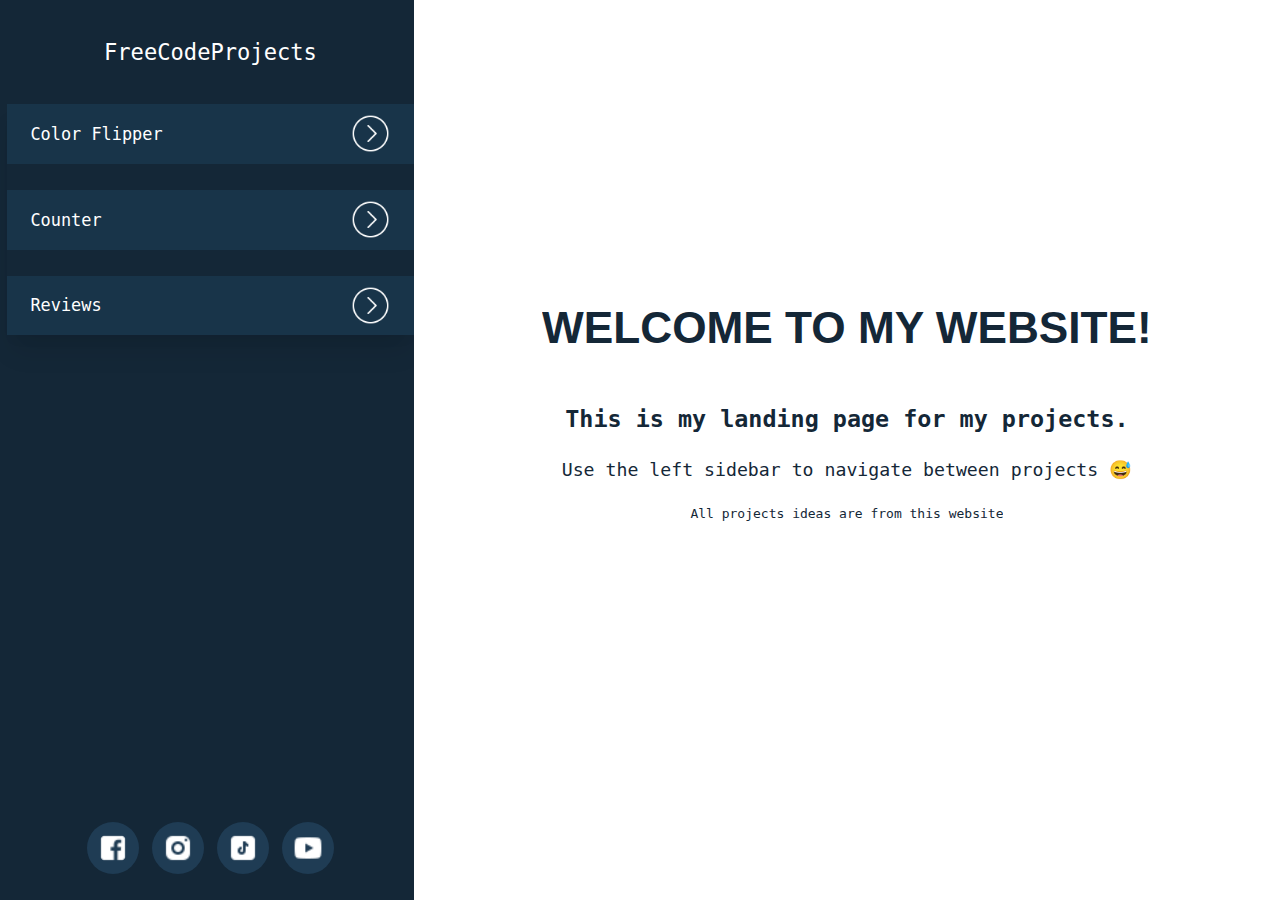
<file: index.html>
<!DOCTYPE html>
<html lang="en">
<head>
    <meta charset="UTF-8">
    <meta name="viewport" content="width=device-width, initial-scale=1.0">
    <title>FreeCodeCamp</title>
    
    <link rel="stylesheet" href="./style.css">
    <link rel="stylesheet" href="./welcome.css">
</head>
<body>
    <nav class="mobile-nav">
        <a class="title" href="./index.html">FreeCodeProjects</a>
        <img src="./images/nav-icon.png" alt="nav-icon" class="nav-icon" title="menu">
    </nav>
    <nav class="mobile-navbar">
        <ul class="links">
            <li>
                <a class="navbar-projects-a" href="./color_Flipper.html">Color Flipper</a>
            </li>
            <li>
                <a class="navbar-projects-a" href="./counter.html">Counter</a>
            </li>
            <li>
                <a class="navbar-projects-a" href="./reviews.html">Reviews</a>
            </li>
        </ul>
    </nav>
    <nav class="desktop-nav">
        <a class="title" href="./index.html">FreeCodeProjects</a>
        <ul class="cool-hover">
            <li>
                <a class="projects-a" href="./color_Flipper.html">Color Flipper <img src="./images/arrow-white.png" alt="white-arrow" class="white-arrow"></a>
            </li>
            <li>
                <a class="projects-a" href="./counter.html">Counter<img src="./images/arrow-white.png" alt="white-arrow" class="white-arrow"></a>
            </li>
            <li>
                <a class="projects-a" href="./reviews.html">Reviews<img src="./images/arrow-white.png" alt="white-arrow" class="white-arrow"></a>
            </li>
        </ul>
        <footer class="social">
            <img src="./images/facebook.png" alt="facebook-icon">
            <img src="./images/instagram.png" alt="instagram-icon">
            <img src="./images/tiktok.png" alt="tiktok-icon">
            <img src="./images/youtube.png" alt="youtube-icon">
        </footer>
    </nav>
    <section class="Project-Main">
        
        <h1>Welcome to my website!</h1>
        <h2>This is my landing page for my projects.</h2>
        <p id="text-desktop">Use the left sidebar to navigate between projects 😅</p>
        
        <p id="text-mobile">Use the hamburger menu to navigate between projects😅 </p>
        <h3><a href="https://www.freecodecamp.org/" target="_blank">All projects ideas are from this website</a></h3>
        <div class="social social-mobile">
            <img src="./images/facebook.png" alt="facebook-icon">
            <img src="./images/instagram.png" alt="instagram-icon">
            <img src="./images/tiktok.png" alt="tiktok-icon">
            <img src="./images/youtube.png" alt="youtube-icon">
        </div>
    </section>
    <script src="./index.js"></script>
</body>
</html>
</file>
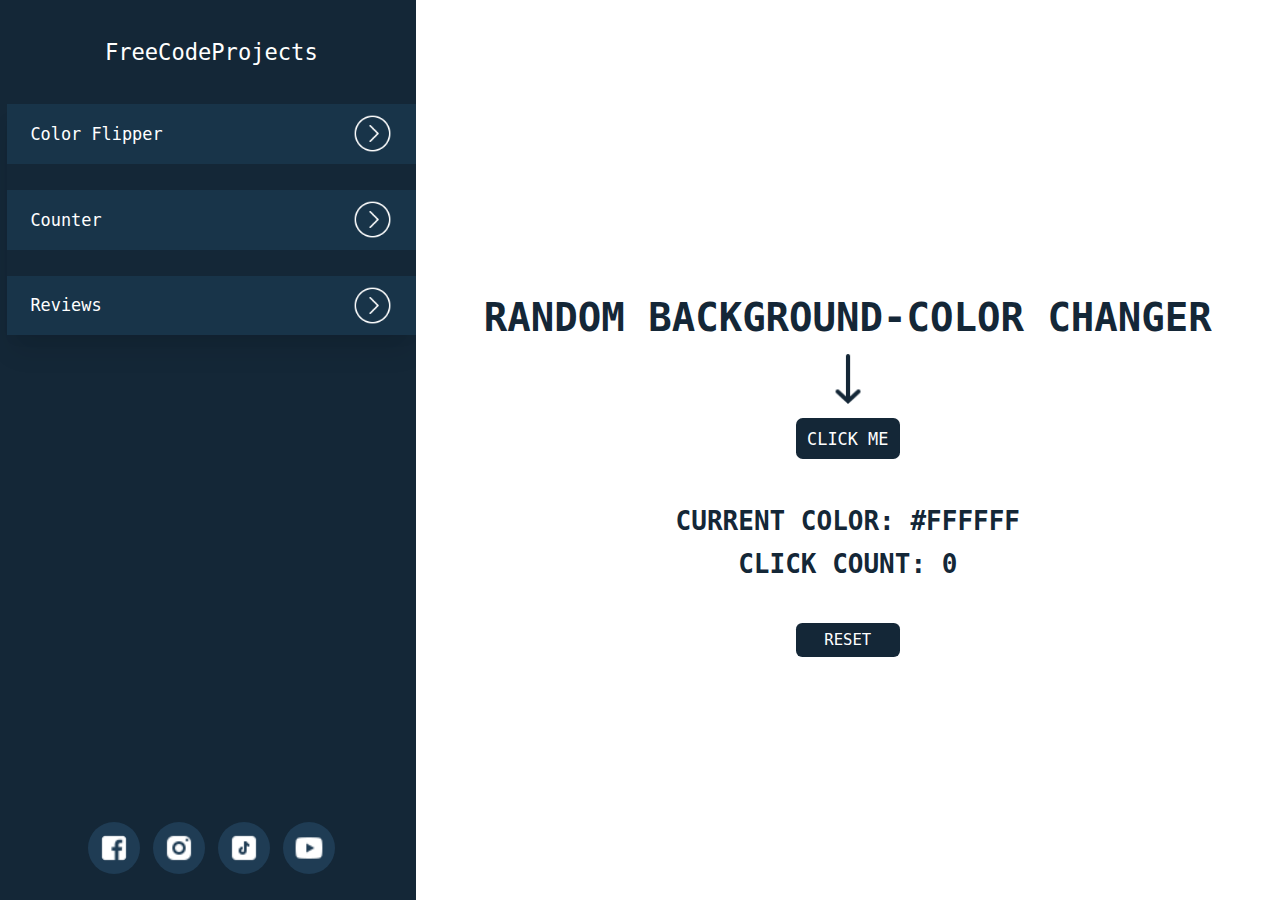
<file: color_Flipper.html>
<!DOCTYPE html>
<html lang="en">
<head>
    <meta charset="UTF-8">
    <meta name="viewport" content="width=device-width, initial-scale=1.0">
    <title>FreeCodeCamp</title>
    
    <link rel="stylesheet" href="./style.css">
    <link rel="stylesheet" href="./color_Flipper.css">
</head>
<body>
    <nav class="mobile-nav">
        <a class="title" href="./index.html">FreeCodeProjects</a>
        <img src="./images/nav-icon.png" alt="nav-icon" class="nav-icon">
    </nav>
    <nav class="mobile-navbar">
        <ul class="links">
            <li>
                <a class="navbar-projects-a" href="./color_Flipper.html">Color Flipper</a>
            </li>
            <li>
                <a class="navbar-projects-a" href="./counter.html">Counter</a>
            </li>
            <li>
                <a class="navbar-projects-a" href="./reviews.html">Reviews</a>
            </li>
        </ul>
    </nav>
    <nav class="desktop-nav">
        <a class="title" href="./index.html">FreeCodeProjects</a>
        <ul class="cool-hover">
            <li>
                <a class="projects-a" href="./color_Flipper.html">Color Flipper<img src="./images/arrow-white.png" alt="white-arrow" class="white-arrow"></a>
            </li>
            <li>
                <a class="projects-a" href="./counter.html">Counter<img src="./images/arrow-white.png" alt="white-arrow" class="white-arrow"></a>
            </li>
            <li>
                <a class="projects-a" href="./reviews.html">Reviews<img src="./images/arrow-white.png" alt="white-arrow" class="white-arrow"></a>
            </li>
        </ul>
        <footer class="social">
            <img src="./images/facebook.png" alt="facebook-icon">
            <img src="./images/instagram.png" alt="instagram-icon">
            <img src="./images/tiktok.png" alt="tiktok-icon">
            <img src="./images/youtube.png" alt="youtube-icon">
        </footer>
    </nav>
    <section class="Project-Main">
        <h1>Random background-color changer</h1>
        <img src="./images/arrow.png" alt="arrow" title="arrow" class="arrow">
        <button class="flipper-btn"  id="click-btn">click me</button>
        <h1>Current color:  <span class="color">#FFFFFF</span></h1>
        <h1>click count: <span class="click_Count">0</span></h1>
        <button class="reset-btn" id="reset">reset</button>
        <footer class="social social-mobile">
            <img src="./images/facebook.png" alt="facebook-icon">
            <img src="./images/instagram.png" alt="instagram-icon">
            <img src="./images/tiktok.png" alt="tiktok-icon">
            <img src="./images/youtube.png" alt="youtube-icon">
        </footer>
    </section>
    <script src="./color_Flipper.js"></script>
    <script src="./index.js"></script>
</body>
</html>
</file>
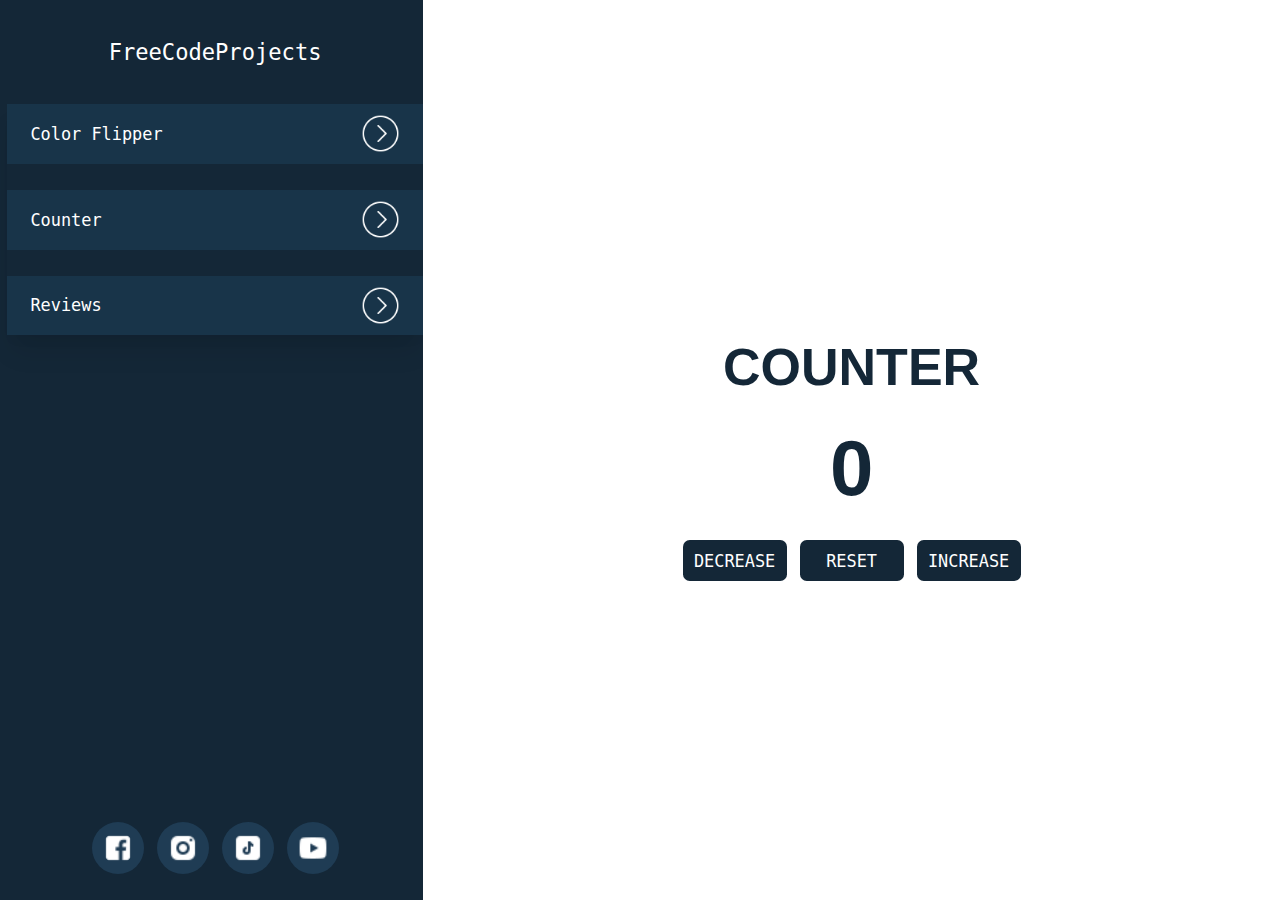
<file: counter.html>
<!DOCTYPE html>
<html lang="en">
<head>
    <meta charset="UTF-8">
    <meta name="viewport" content="width=device-width, initial-scale=1.0">
    <title>FreeCodeCamp</title>
    
    <link rel="stylesheet" href="./style.css">
    <link rel="stylesheet" href="./counter.css">
</head>
<body>
    <nav class="mobile-nav">
        <a class="title" href="./index.html">FreeCodeProjects</a>
        <img src="./images/nav-icon.png" alt="nav-icon" class="nav-icon">
    </nav>
    <nav class="mobile-navbar">
        <ul class="links">
            <li>
                <a class="navbar-projects-a" href="./color_Flipper.html">Color Flipper</a>
            </li>
            <li>
                <a class="navbar-projects-a" href="./counter.html">Counter</a>
            </li>
            <li>
                <a class="navbar-projects-a" href="./reviews.html">Reviews</a>
            </li>
        </ul>
    </nav>
    <nav class="desktop-nav">
        <a class="title" href="./index.html">FreeCodeProjects</a>
        <ul class="cool-hover">
            <li>
                <a class="projects-a" href="./color_Flipper.html">Color Flipper <img src="./images/arrow-white.png" alt="white-arrow" class="white-arrow"></a>
            </li>
            <li>
                <a class="projects-a" href="./counter.html">Counter<img src="./images/arrow-white.png" alt="white-arrow" class="white-arrow"></a>
            </li>
            <li>
                <a class="projects-a" href="./reviews.html">Reviews<img src="./images/arrow-white.png" alt="white-arrow" class="white-arrow"></a>
            </li>
        </ul>
        <footer class="social">
            <img src="./images/facebook.png" alt="facebook-icon">
            <img src="./images/instagram.png" alt="instagram-icon">
            <img src="./images/tiktok.png" alt="tiktok-icon">
            <img src="./images/youtube.png" alt="youtube-icon">
        </footer>
    </nav>
    <section class="Project-Main">
        <h1>Counter</h1>
        <span class="number" id="value">0</span>
        <div class="btn-container">
            <button class="btn decrease">Decrease</button>
            <button class="btn reset">Reset</button>
            <button class="btn increase">Increase</button>
        </div>
        <footer class="social social-mobile">
            <img src="./images/facebook.png" alt="facebook-icon">
            <img src="./images/instagram.png" alt="instagram-icon">
            <img src="./images/tiktok.png" alt="tiktok-icon">
            <img src="./images/youtube.png" alt="youtube-icon">
        </footer>
    </section>
    <script src="./counter.js"></script>
    <script src="./index.js"></script>
</body>
</html>
</file>
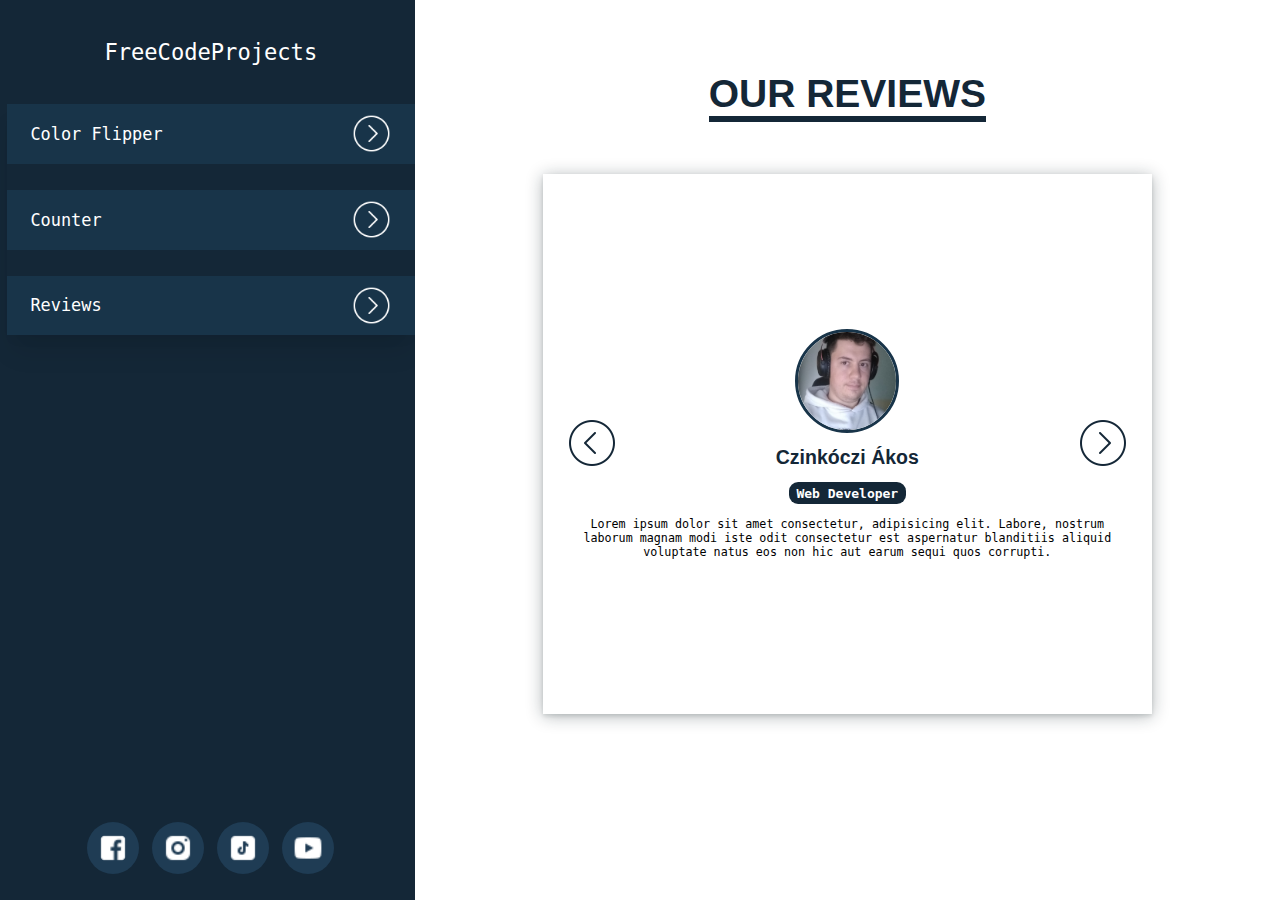
<file: reviews.html>
<!DOCTYPE html>
<html lang="en">
<head>
    <meta charset="UTF-8">
    <meta name="viewport" content="width=device-width, initial-scale=1.0">
    <title>FreeCodeCamp</title>
    
    <link rel="stylesheet" href="./style.css">
    <link rel="stylesheet" href="./reviews.css">
    
</head>
<body>
    <nav class="mobile-nav">
        <a class="title" href="./index.html">FreeCodeProjects</a>
        <img src="./images/nav-icon.png" alt="nav-icon" class="nav-icon">
    </nav>
    <nav class="mobile-navbar">
        <ul class="links">
            <li>
                <a class="navbar-projects-a" href="./color_Flipper.html">Color Flipper</a>
            </li>
            <li>
                <a class="navbar-projects-a" href="./counter.html">Counter</a>
            </li>
            <li>
                <a class="navbar-projects-a" href="./reviews.html">Reviews</a>
            </li>
        </ul>
    </nav>
    <nav class="desktop-nav">
        <a class="title" href="./index.html">FreeCodeProjects</a>
        <ul class="cool-hover">
            <li>
                <a class="projects-a" href="./color_Flipper.html">Color Flipper<img src="./images/arrow-white.png" alt="white-arrow" class="white-arrow"></a>
            </li>
            <li>
                <a class="projects-a" href="./counter.html">Counter<img src="./images/arrow-white.png" alt="white-arrow" class="white-arrow"></a>
            </li>
            <li>
                <a class="projects-a" href="./reviews.html">Reviews<img src="./images/arrow-white.png" alt="white-arrow" class="white-arrow"></a>
            </li>
        </ul>
        <footer class="social">
            <img src="./images/facebook.png" alt="facebook-icon">
            <img src="./images/instagram.png" alt="instagram-icon">
            <img src="./images/tiktok.png" alt="tiktok-icon">
            <img src="./images/youtube.png" alt="youtube-icon">
        </footer>
    </nav>
    <section class="Project-Main">
        <h1>Our Reviews</h1>
        <div class="card-container">
            <img id="img" src="./images/Áki.webp" alt="Ákos" class="profile-img">

            <h2 id="names">Czinkóczi Ákos</h2>
            <h3 id="job">Web Developer</h3>
            <p id="info">Lorem ipsum dolor sit amet consectetur, adipisicing elit. Labore, nostrum laborum magnam modi iste odit consectetur est aspernatur blanditiis aliquid voluptate natus eos non hic aut earum sequi quos corrupti.</p>
            
            <div class="backward">
                <img src="./images/backward.webp" alt="">
            </div>
            <div class="forward">
                <img src="./images/forward.webp" alt="">
            </div>
        </div>
        <footer class="social social-mobile">
            <img src="./images/facebook.png" alt="facebook-icon">
            <img src="./images/instagram.png" alt="instagram-icon">
            <img src="./images/tiktok.png" alt="tiktok-icon">
            <img src="./images/youtube.png" alt="youtube-icon">
        </footer>
    </section>
    <script src="./reviews.js"></script>
    <script src="./index.js"></script>
</body>
</html>
</file>
<file: style.css>
/*SKELETON HTML START*/
body::-webkit-scrollbar{
    overflow: scroll;
}
body::-webkit-scrollbar {
    width: 1em;
  }
   
  body::-webkit-scrollbar-track {
    box-shadow: inset 0 0 6px rgba(0, 0, 0, 0.3);
  }
   
  body::-webkit-scrollbar-thumb {
    background-color: #142737;
    outline: 1px solid #142737;
  }
html{
    scrollbar-color: #142737 #FFFFFF;
    overflow-y: auto;
}
*{
    margin: 0;
    padding: 0;
    box-sizing: border-box;
    overflow-x: hidden;
    overflow-y: hidden;
    font-family:monospace;
    scroll-behavior: smooth;
    -webkit-font-smoothing: subpixel-antialiased;
}
body{
    display: flex;
    position: relative;
}
.title{
    display: flex;
    flex-direction: row;
    justify-content: center;
    align-items: center;
    margin-top: clamp(3rem,3vw,3vw);
    margin-bottom: clamp(2rem,2vw,2vw);
    font-size: clamp(1.3rem,1.3vw,1.3vw); 
}
a{
    text-decoration: none;
    color: #ffffff;
    display: flex;
    align-items: center;
    justify-content: space-between;
}
.projects-a,ul{
    display: flex;
    justify-content: space-between;
    width: 100%;
    height: fit-content;
}

.mobile-nav{
    display: none;
    width: 100vw;
    height: 7dvh;
    background-color: #142737;
}
.mobile-navbar{
    display: none;
    flex-direction: column;
    align-items: center;
    justify-content: center;
    background-color: #142737;
    position: absolute;
    top: 7dvh;
    z-index: 1;
    border-bottom: 3px solid #ffffff;
}
.mobile-navbar>ul{
    display: none;
    flex-direction: column;
    align-items: center;
    justify-content: space-around;
    text-align: center;
}

.mobile-navbar>li,.mobile-navbar>ul>li>a{
    display: flex;
    height: 8dvh;
}
.navbar-projects-a{
    display: flex;
    justify-content: center;
    align-items: center;
    width: 100vw;
    font-size: clamp(2rem,2vw,2vw);
    border-top: 3px solid #ffffff;
}
.navbar-projects-a:hover,
.navbar-projects-a:focus{
    background-color: #4b779b;
}
.nav-icon{
    width: 3.6rem;
    height: 3.6rem;
    cursor: pointer;
}
.links{
    height: 0;
    overflow: hidden;
    transition: height .7s ease-in-out;
}
.show-links{
    height: 20dvh;
}

.desktop-nav{
    display: flex;
    flex-direction: column;
    align-items: center;
    justify-content: flex-start;
    gap: clamp(1rem,1vw,1vw);

    background-color: #142737;
    width: clamp(25vw,25vw,25vw);
    height: 100dvh;
    padding-left: 7px;

    position: relative;
}
.desktop-nav>a{
    font-size: clamp(1.7rem,1.7vw,1.7vw);
    color: #ffffff;    
}
.white-arrow{
    max-width: clamp(3rem,2.5vw,2.5vw);
    max-height: clamp(3rem,2.5vw,2.5vw);
}
.desktop-nav>ul{
    display: flex;
    flex-direction: column;
    gap: 2rem;
    box-shadow: rgba(0, 0, 0, 0.1) 0px 20px 25px -5px, rgba(0, 0, 0, 0.04) 0px 10px 10px -5px;
}
.desktop-nav>ul>li{
    height: fit-content;
    padding: clamp(.8rem,.8vw,.8vw);
    padding-inline: clamp(1.8rem,1.8vw,1.8vw);
    background-color: #183449;
    cursor: pointer;
    transition: box-shadow .7s, padding-right .7s ease-in-out;
    font-size: clamp(1.3rem,1.1vw,1.1vw);
}
.cool-hover>li:hover,
.cool-hover>li:focus {
    box-shadow: inset 26vw 0 0 0 #4b779b;
    padding-right: clamp(1rem,1vw,1vw);
}

.social{
    display: flex;
    align-items: flex-end;
    justify-content: center;
    gap: clamp(1rem,1vw,1vw);

    width: 100%;
    height: clamp(6rem,6vw,6vw);

    position: absolute;
    bottom: clamp(2rem,1vw,1vw);
}
.social>img{
    background-color: #1F3C54;
    border-radius: 50%;
    cursor: pointer;

    min-width: clamp(4rem,2vw,2vw);
    min-height: clamp(4rem,2vw,2vw);

    padding: 10px;
    
    transition: all .3s ease-in-out;
}
.social>img:hover,
.social>img:focus,
.social>img:active {
    background-color: #547C9D;
    transform: translateY(-0.85em);
}
.social-mobile{
    background-color: #142737;
    display: none;
    flex-direction: row;
    width: 100%;
    height: 8dvh;
    bottom: 0;
}
.social-mobile>img{
    min-width: clamp(1rem,1vw,1vw);
    min-height: clamp(1rem,1vw,1vw);
    padding: 6px;
}
.social-mobile>img:hover,
.social-mobile>img:focus,
.social-mobile>img:active {
    background-color: #547C9D;
    transform: translateY(-0.25em);
}

.Project-Main{
    display: flex;
    flex-direction: column;
    align-items: center;
    justify-content: flex-start;
    padding-top: clamp(4rem,4dvh,4dvh);
    /*border: 7px solid #142737;*/
    width: 75vw;
    height: 100dvh;
    position: relative;
}
/*SKELETON HTML END*/


/*RESPONZIVENES*/
@media screen  and (max-width: 1750px){
    /*stlye.css*/
    .desktop-nav{
        width: clamp(36vw,27vw,27vw);
    }
    .Project-Main{
        width: clamp(64vw,73vw,73vw);
    }
    .cool-hover>li:hover,
    .cool-hover>li:focus {
        box-shadow: inset 37vw 0 0 0 #547C9D;
        padding-right: clamp(1rem,1vw,1vw);
    }
}

@media screen  and (max-width: 900px){
    body{
        flex-direction: column;
    }
    .desktop-nav{
        display: none;
    }
    .mobile-nav{
        display: flex;
        flex-direction: row;
        align-items: center;
        justify-content: space-between;
        padding-inline:clamp(1rem,1vw,1vw);
        height: 7dvh;
    }
    .mobile-nav>.nav-icon{
        margin-right: clamp(.3rem,.3vw,.3vw);
    }
    .mobile-navbar{
        display: flex;
    }
    .mobile-navbar>ul{
        display: flex;
    }
    .social-mobile{
        display: flex;
        align-items: center;
        justify-content: center;
    }
    .Project-Main{
        width: 100vw!important;
        height: 93dvh!important;
    }
    .title{
        margin: 0;
    }
}
</file>
<file: welcome.css>
.Project-Main{
    background-color: #ffffff;
    display: flex;
    flex-direction: column;
    justify-content: center;
    align-items: center;
    text-align: center;
    width: 75vw;
    height: 100dvh;
    gap: clamp(2rem,2vw,2vw);
    padding-inline: clamp(2rem,2vw,2vw);
    -webkit-font-smoothing: subpixel-antialiased;
    padding-bottom: 13dvh;
}
.Project-Main>h1{
    font-family: 'Segoe UI', Tahoma, Geneva, Verdana, sans-serif;
    font-size: clamp(3.4rem,3.4vw,3.4vw);
    font-weight: 800;
    text-transform: uppercase;
    color: #142737;

    margin-bottom: clamp(2rem,2vw,2vw);

    animation: 1s ease-out 0s 1 slideInTop;
}
.Project-Main>h2{
    font-size: clamp(1.8rem,1.8vw,1.8vw);
    color: #142737;
    
    animation: 1s ease-out 0s 1 slideInLeft;
}
.Project-Main>h3{
    font-size: clamp(1.2rem,1.2vw,1.2vw);
    color: #142737;
    height: 3dvh;

    animation: 1s ease-out 0s 1 slideInBottom;
}
.Project-Main>p{
    font-size: clamp(1.4rem,1.4vw,1.4vw);
    font-weight: 400;
    color: #142737;
    
    animation: 1s ease-out 0s 1 slideInRight;
}
#text-desktop{
    display: block;
}
#text-mobile{
    display: none;
}
.Project-Main>h3{
    font-family: 'Segoe UI', Tahoma, Geneva, Verdana, sans-serif;
    font-weight: 400;
    color: black;
}
.Project-Main>h3>a{
    text-decoration: none;
    color: #142737;
    font-weight: 400;
    font-size: clamp(1rem,1vw,1vw);
    animation: 1s ease-out 0s 1 slideInBottom;
}
.Project-Main>h3>a:hover{
    border-bottom: 2px solid #142737;
}

@keyframes slideInTop{
    0% {
        transform: translateY(-455%);
      }
      100% {
        transform: translateY(0);
      }
}
@keyframes slideInLeft{
    0% {
        transform: translateX(-150%);
      }
      100% {
        transform: translateX(0);
      }
}
@keyframes slideInRight{
    0% {
        transform: translateX(170%);
      }
      100% {
        transform: translateX(0);
      }
}
@keyframes slideInBottom {
    0% {
      transform: translateY(400%);
    }
    100% {
      transform: translateY(0);
    }
  }

/*RESPONZIVENES*/
@media screen  and (max-width: 1750px){

}

@media screen  and (max-width: 900px){
    #text-desktop{
        display: none;
    }
    #text-mobile{
        display: block;
    }
}
</file>
<file: color_Flipper.css>
.Project-Main{ 
    display: flex;
    flex-direction: column;
    justify-content: center;
    align-items: center;
    gap: clamp(1rem,1vw,1vw);

    background-color: #FFFFFF;
    text-align: center;
    width: 75vw;
    height: 100dvh;
}
.arrow{
    height: clamp(4rem,4dvh,4dvh);
}
h1:nth-child(1){
    font-size: clamp(3rem,3vw,3vw);
}
h1{
    font-size: clamp(2rem,2vw,2vw);
    font-weight: 800;
    text-transform: uppercase;
    color: #142737;
}

.flipper-btn{
    border:none;
    background-color: #142737;
    color: white;
    padding: clamp(.8rem,.8vw,.8vw);
    border-radius: .4em;
    font-size: clamp(1.3rem,1.2vw,1.2vw);
    text-transform: uppercase;
    margin-bottom: 2em;
    cursor: pointer;
    transition: all .3s ease-in-out;
}
.flipper-btn:hover,
.reset-btn:hover{
    transform: scale(1.07);
}
button{
    width: clamp(8rem,8vw,8vw);
}

.reset-btn{
    border:none;
    background-color: #142737;
    color: white;
    padding: .5em;
    border-radius: .4em;
    font-size: clamp(1.2rem,1.2vw,1.2vw);
    text-transform: uppercase;
    margin-top: 2em;
    cursor: pointer;
    transition: all .3s ease-in-out;
}
</file>
<file: counter.css>
.Project-Main{
    display: flex;
    flex-direction: column;
    align-items: center;
    justify-content: center;
    gap: clamp(2rem,2vw,2vw);
}
.btn-container{
    display: flex;
    gap: clamp(1rem,1vw,1vw);
}
.Project-Main>h1,.number{
    font-family: 'Segoe UI', Tahoma, Geneva, Verdana, sans-serif;
    font-size: clamp(4rem,4vw,4vw);
    font-weight: 800;
    text-transform: uppercase;
    color: #142737;
}
.number{
    font-size: clamp(6rem,6vw,6vw);
}
.btn{
    width: clamp(8rem,8vw,8vw);
    border:none;
    background-color: #142737;
    color: white;
    padding: clamp(.8rem,.8vw,.8vw);
    border-radius: .4em;
    font-size: clamp(1.3rem,1.2vw,1.2vw);
    text-transform: uppercase;
    margin-bottom: 2em;
    cursor: pointer;
    transition: all .3s ease-in-out;
}
.btn:hover{
    background-color: #21405a;
}
</file>
<file: reviews.css>
.Project-Main{
    display: flex;
    justify-content: flex-start;
    padding-top: 8dvh;
    padding-inline: clamp(2rem,10vw,10vw);
}
.Project-Main > h1{
    font-family: 'Segoe UI', Tahoma, Geneva, Verdana, sans-serif;
    font-size: clamp(3rem,3vw,3vw);
    font-weight: 800;
    text-transform: uppercase;
    border-bottom: 6px solid #142737;
    color: #142737;

    margin-bottom: clamp(4rem,4vw,4vw);
}
.card-container{
    display: flex;
    flex-direction: column;
    align-items: center;
    justify-content: center;
    gap: clamp(1rem,1vw,1.5vw);

    width: fit-content;
    height: 60dvh;
    padding-block: clamp(3rem,3vw,3vw);
    background-color: #FFFFFF;

    box-shadow: rgba(14, 30, 37, 0.12) 0px 2px 4px 0px, rgba(14, 30, 37, 0.32) 0px 2px 16px 0px;
    position: relative;
}
.profile-img{
    width: clamp(8rem,8vw,8vw);
    height: clamp(8rem,8vw,8vw);
    border-radius: 50%;
    border: 3px solid #183449;
}
#names{
    font-size: clamp(1.5rem,1.5vw,1.5vw);
    color: #142737;
    font-family: 'Segoe UI', Tahoma, Geneva, Verdana, sans-serif;
    font-weight: 800;
}
#job{
    font-size: clamp(1rem,1vw,1vw);
    background-color: #142737;
    color: white;
    padding: clamp(.3rem,.3vw,.3vw);
    padding-inline: clamp(.6rem,.6vw,.6vw);
    border-radius: .7em;
}
#info{
    font-size: clamp(.9rem,.9vw,.9vw);
    color: black;
    width: 100%;
    padding-inline: 3vw;
    text-align: center;
}
.backward{
    position: absolute;
    left: 4%;
    cursor: pointer;
}
.forward{
    position: absolute;
    right: 4%;
    cursor: pointer;
}


@media screen  and (max-width: 900px){
    .Project-Main{
        padding-top: 2dvh;
        justify-content: flex-start;
        border: 3px solid #142737;
        padding-inline: clamp(.5rem,1vw,1vw);
    }
}
</file>
